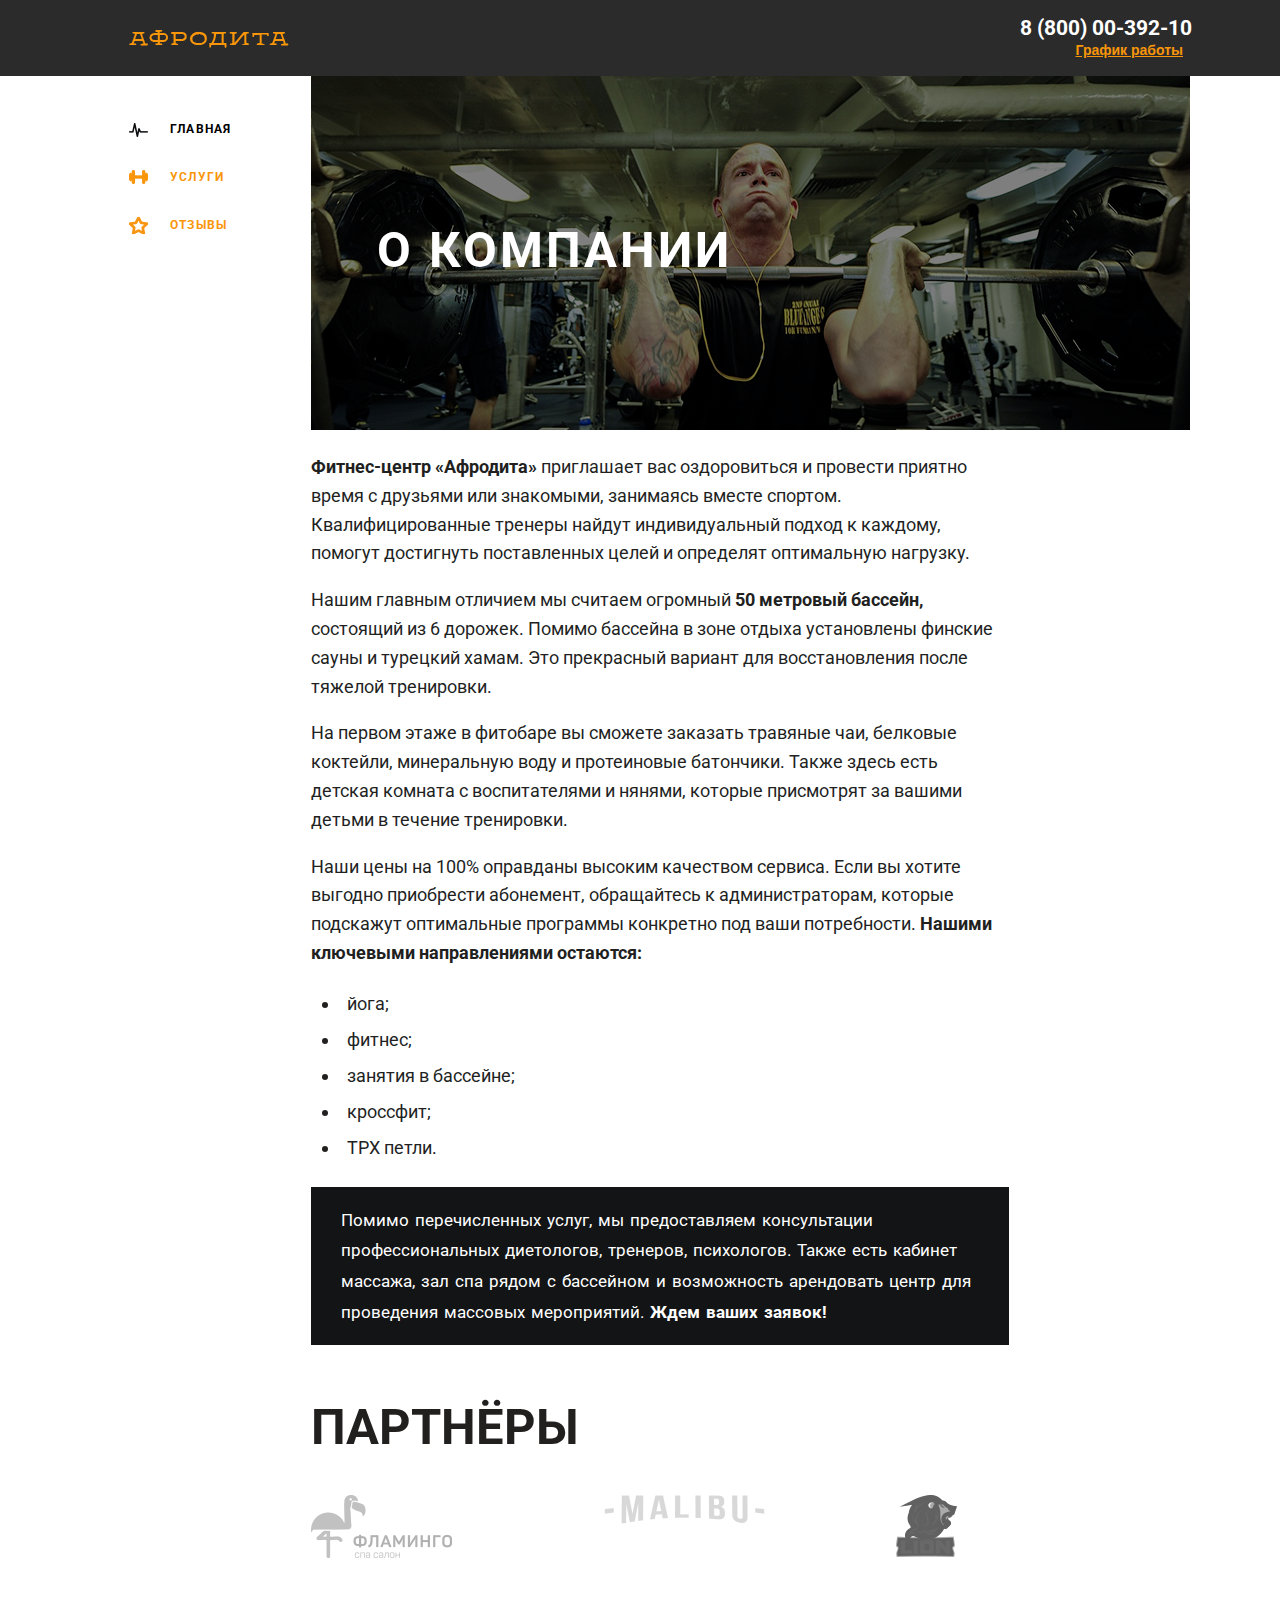
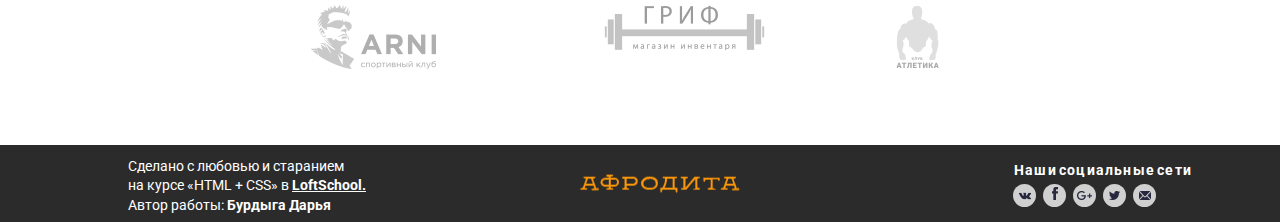
<file: about.html>
<!DOCTYPE html>
<html lang="ru">
  <head>
      <meta charset="utf-8">
      <meta name="viewport" content="width=1120">
      <meta http-equiv="X-UA-Compatible" content="ie=edge">
      <meta http-equiv="Content-Type" content="text/html; charset=utf-8" />
      <link href="https://fonts.googleapis.com/css?family=Roboto:300,300i,400,400i,700" rel="stylesheet">
      <link rel="stylesheet" href="css/normalize.css">
      <link rel="stylesheet" href="css/sections/header.css">
      <link rel="stylesheet" href="css/sections/maincontent.css">
      <link rel="stylesheet" href="css/sections/footer.css">
      <link rel="stylesheet" href="css/sections/sidebar.css">
      <link rel="stylesheet" href="css/sections/pagination.css">
      <link rel="stylesheet" href="css/sections/team.css">
      <link rel="stylesheet" href="css/sections/partners.css">
      <link rel="stylesheet" href="css/layout/base.css">
      <link rel="stylesheet" href="css/main.css">
      <title>About</title>
  </head>
  <body>
    <div class="wrapper">
      <header class="header">
        <div class="container clearfix">   
          <div class="header__col">
            <a href="./about.html" class="logo">
              <img src="./img/logo.png" class="logo_header"></img>
            </a>
          </div>
          <div class="header__col header__col_align_right">
             <adress class="contacts">
              <a href="tel:+78000039210" class="contacts__phone">8 (800) 00-392-10</a>
                <div class="contacts__desc">                   
                  <button class="dropdown_button">График работы</button>
                   <div class="dropdown_menu">
                   <div class="dropdown_block">
                    <div class="dropdown_text dropdown_text_red">
                      пн-вс: 09:00-20:00 
                    </div>
                    <div class="dropdown_text">
                      обед: 14:00-14:30
                    </div>
                  </div>
                  <div class="triangle"></div>
                  </div>    
                </div>
             </adress>
          </div>
        </div>
      </header>
      <div class="content">
        <div class="container clearfix">
           <aside class="sidebar">
            <nav class="nav">  
              <ul class="nav__list">
                <li class="nav__item">
                  <a href="" class="nav__link">
                    <div class="nav__icon nav__icon_direction_about"></div>
                    <div class="nav__text nav__text_about">Главная</div>
                  </a>
                </li>
                <li class="nav__item">
                  <a href="./services.html" class="nav__link">
                    <div class="nav__icon nav__icon_service"></div>
                    <div class="nav__text">Услуги</div>
                  </a>
                </li>
                <li class="nav__item">
                  <a href="./comments.html" class="nav__link">
                    <div class="nav__icon nav__icon_star"></div>
                    <div class="nav__text">Отзывы</div>
                  </a>
                </li>
              </ul>
            </nav>
           </aside>
          <div class="main main--position">
            <div class="container clearfix">
              <article class="company">
                <div class="about">
                  <img src="./img/weights.png" alt="" class="weights__avatar_fitness layer2">
                  <div class="about__overlay"></div>
                    <div class="about__title">О компании</div> 
                      <div class="about__text">
                        <p><strong>Фитнес-центр «Афродита»</strong> приглашает вас оздоровиться и провести приятно время с друзьями или знакомыми, занимаясь вместе спортом. Квалифицированные тренеры найдут индивидуальный подход к каждому, помогут достигнуть поставленных целей и определят оптимальную нагрузку.</p>
                        <p>Нашим главным отличием мы считаем огромный <strong>50 метровый бассейн,</strong> состоящий из 6 дорожек. Помимо бассейна в зоне отдыха установлены финские сауны и турецкий хамам. Это прекрасный вариант для восстановления после тяжелой тренировки.</p>
                        <p>На первом этаже в фитобаре вы сможете заказать травяные чаи, белковые коктейли, минеральную воду и протеиновые батончики. Также здесь есть детская комната с воспитателями и нянями, которые присмотрят за вашими детьми в течение тренировки.</p>
                        <p>Наши цены на 100% оправданы высоким качеством сервиса. Если вы хотите выгодно приобрести абонемент, обращайтесь к администраторам, которые подскажут оптимальные программы конкретно под ваши потребности. <strong>Нашими ключевыми направлениями остаются:</strong></p>
                        <ul class="sport_list" style="list-style-position: inside;">
                           <li>йога;</li>
                           <li>фитнес;</li>
                           <li>занятия в бассейне;</li>
                           <li>кроссфит;</li>
                           <li>ТРХ петли.</li>
                        </ul>
                      </div>
                    </div>
                 <div class="recktangle__block">
                  <div class="recktangle__text">
                    <p>
                     Помимо перечисленных услуг, мы предоставляем консультации<br>
                     профессиональных диетологов, тренеров, психологов. Также есть кабинет<br>
                     массажа, зал спа рядом с бассейном и возможность арендовать центр для<br>
                     проведения массовых мероприятий. <strong> Ждем ваших заявок!</strong><br>
                    </p>
                  </div>
                </div> 
               <ul class="partners">
                    <div class="partners__title">Партнёры</div>
                      <div class="partners__list">
                      <li class="partners__item">
                        <a href="#" class="flamingo__logo">
                         <img src="./img/flamingo.png"></img>
                        </a>
                      </li>
                      <li class="partners__item">
                        <a href="#" class="malibu__logo">
                         <img src="./img/malibu.png"></img>
                        </a>
                      </li>
                      <li class="partners__item">
                        <a href="#" class="lion__logo">
                         <img src="./img/lion.png"></img>
                        </a>
                      </li>
                      <li class="partners__item">
                        <a href="#" class="arni__logo">
                         <img src="./img/arni.png"></img>
                        </a>
                      </li>
                      <li class="partners__item">
                        <a href="#" class="grif__logo">
                         <img src="./img/grif.png"></img>
                        </a>
                      </li>
                      <li class="partners__item">
                        <a href="#" class="atletika__logo">
                         <img src="./img/atletika.png"></img>
                        </a>
                      </li>
                      </div>
               </ul>
              </article>
             </div>
           </div>
          </div>
      </div>
    </div>
    <footer class="footer">
        <div class="container clearfix footer_wrapper">
         <div class="footer__col">
          <div class="footer__text">
            Сделано с любовью и старанием<br>
            на курсе «HTML + CSS» в <a href="https://loftschool.com/" class="loftschool_link">LoftSchool.</a><br>
            Автор работы: <strong>Бурдыга Дарья</strong><br>
          </div>
         </div>
         <div class="footer__col footer__logo" style="text-align: center">
           <a href="./about.html" class="logo_footer">
             <img src="./img/logo.png"></img>
           </a>
         </div>
         <div class="footer__col">
          <div class="socials">
            <div class="socials__title">Наши социальные сети</div>
            <ul class="socials__list">
              <li class="socials__item">
                <a href="#" class="socials__link">
                  <img src="./img/vk.png" alt="" class="socials__icon">
                </a>
              </li>
              <li class="socials__item">
                <a href="#" class="socials__link">
                  <img src="./img/fb.png" alt="" class="socials__icon">
                </a>
              </li>
              <li class="socials__item">
                <a href="#" class="socials__link">
                  <img src="./img/google.png" alt="" class="socials__icon">
                </a>
              </li>
              <li class="socials__item">
                <a href="#" class="socials__link">
                  <img src="./img/twitter.png" alt="" class="socials__icon">
                </a>
              </li>
              <li class="socials__item">
                <a href="#" class="socials__link">
                  <img src="./img/mail.png" alt="" class="socials__icon">
                </a>
              </li>
            </ul>
          </div>
        </div>
    </footer>
  </body>
</html>
</file>
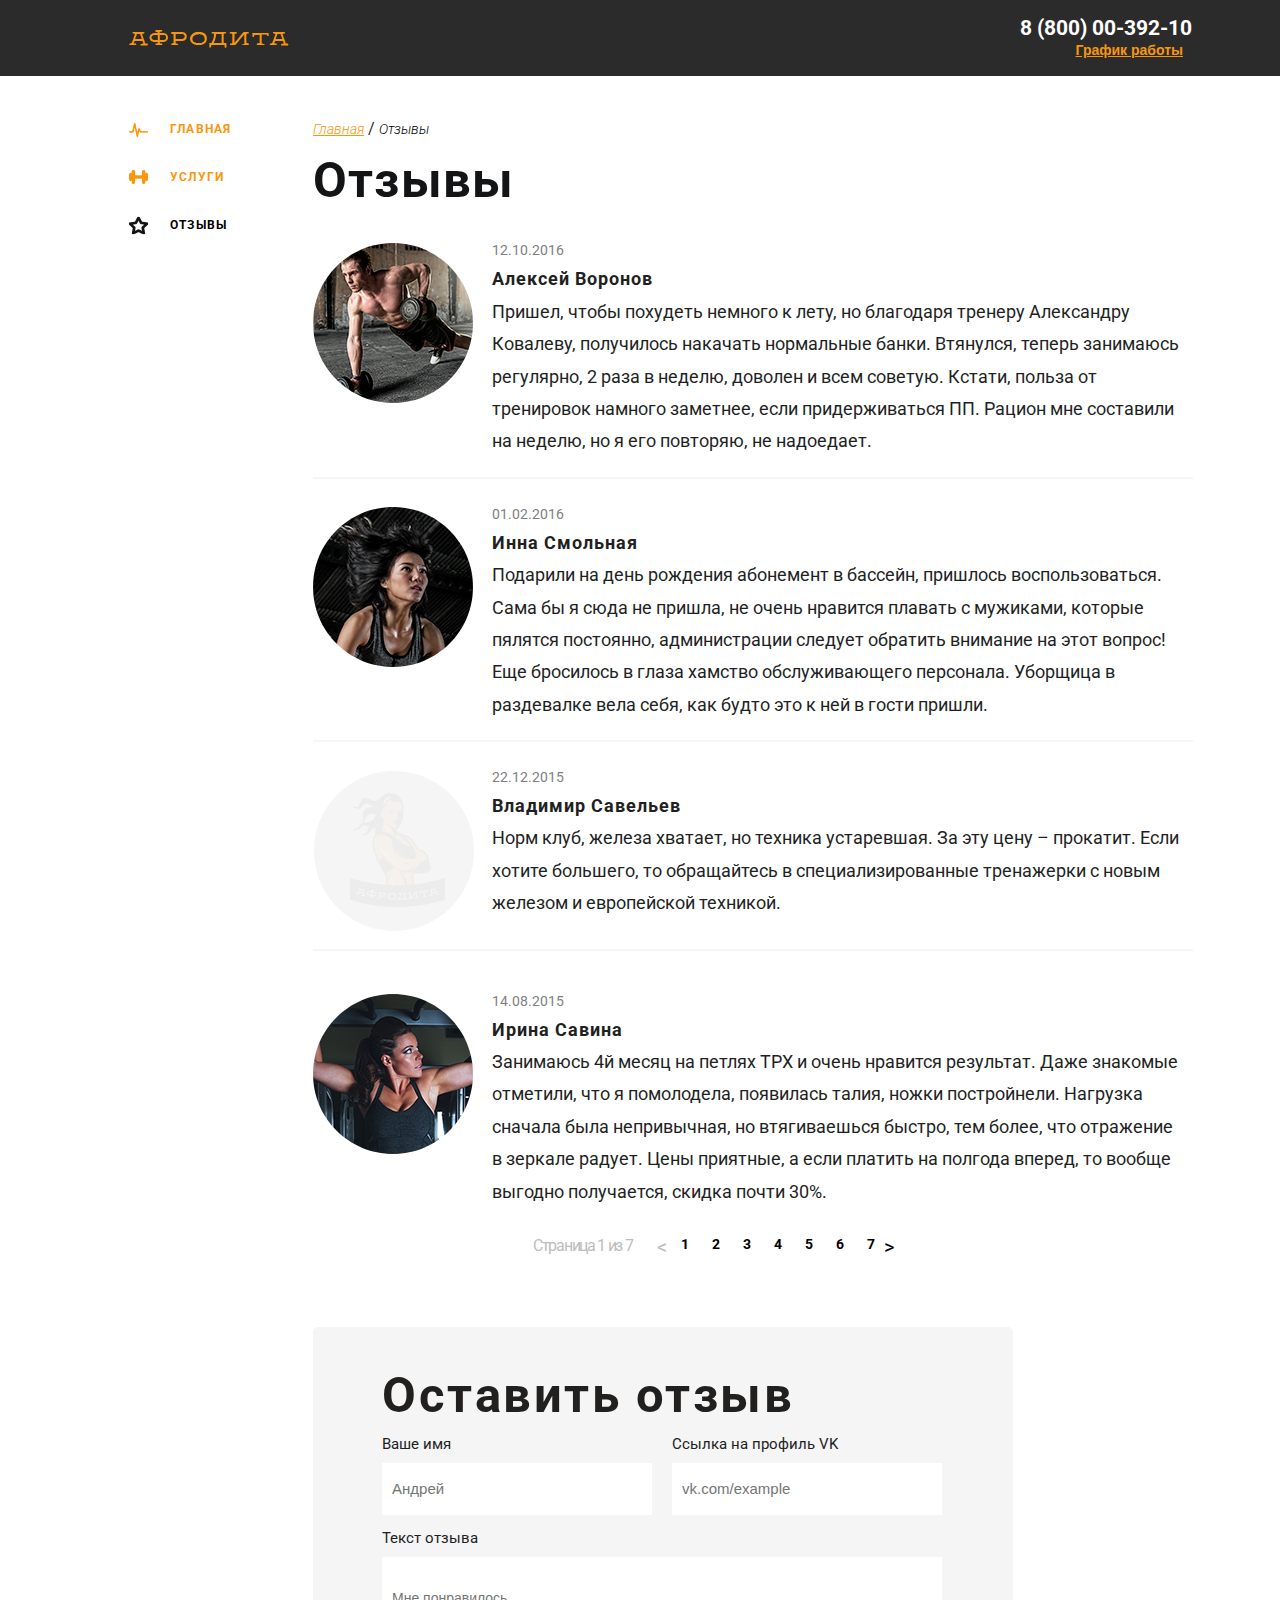
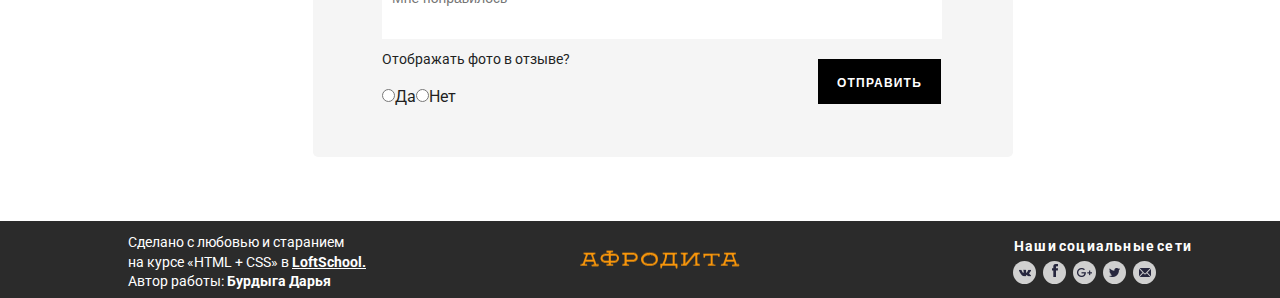
<file: comments.html>
<!DOCTYPE html>
<html lang="ru">
  <head>
      <meta charset="utf-8">
      <meta name="viewport" content="width=1120">
      <meta http-equiv="X-UA-Compatible" content="ie=edge">
      <meta http-equiv="Content-Type" content="text/html; charset=utf-8" />
      <link href="https://fonts.googleapis.com/css?family=Roboto:300,300i,400,400i,700" rel="stylesheet">
      <link rel="stylesheet" href="css/normalize.css">
      <link rel="stylesheet" href="css/sections/header.css">
      <link rel="stylesheet" href="css/sections/maincontent.css">
      <link rel="stylesheet" href="css/sections/footer.css">
      <link rel="stylesheet" href="css/sections/sidebar.css">
      <link rel="stylesheet" href="css/sections/team.css">
      <link rel="stylesheet" href="css/sections/form.css">
      <link rel="stylesheet" href="css/sections/pagination.css">
      <link rel="stylesheet" href="css/layout/base.css">
      <link rel="stylesheet" href="css/main.css">
      <title>Comments</title>
  </head>
  <body class="vsc-initialized">
  	<div class="wrapper">
  		<header class="header">
  			<div class="container clearfix">
          <div class="header__col">
            <a href="./about.html" class="logo">
             <img src="./img/logo.png" class="logo_header"></img>
            </a>
          </div>
            <div class="header__col header__col_align_right">
             <adress class="contacts">
              <a href="tel:+78000039210" class="contacts__phone">8 (800) 00-392-10</a>
                  <div class="contacts__desc">                   
                  <button class="dropdown_button">График работы</button>
                   <div class="dropdown_menu">
                   <div class="dropdown_block">
                    <div class="dropdown_text dropdown_text_red">
                      пн-вс: 09:00-20:00 
                    </div>
                    <div class="dropdown_text">
                      обед: 14:00-14:30
                    </div>
                  </div>
                  <div class="triangle"></div>
                  </div>    
                </div>
             </adress>
          </div>
        </div>
      </header>
       <div class="content">
          <div class="container clearfix">
           <aside class="sidebar">
              <nav class="nav">  
                <ul class="nav__list">
                  <li class="nav__item">
                    <a href="./about.html" class="nav__link">
                      <div class="nav__icon nav__icon_direction"></div>
                      <div class="nav__text">Главная</div>
                    </a>
                  </li>
                  <li class="nav__item">
                    <a href="./services.html" class="nav__link">
                      <div class="nav__icon nav__icon_service"></div>
                      <div class="nav__text">Услуги</div>
                    </a>
                  </li>
                  <li class="nav__item">
                    <a href="" class="nav__link">
                      <div class="nav__icon nav__icon_star_about"></div>
                      <div class="nav__text nav__text_about">Отзывы</div>
                    </a>
                  </li>
                </ul>
              </nav>
            </aside>
            <main class="maincontent">
             <div class="team-section">
              <ul class="breadcrumbs">
                <li class="breadcrumbs__item">
                  <a href="./about.html" class="breadcrumbs__link">Главная</a>
                </li>
                <li class="breadcrumbs__item">
                  <a href="#" class="breadcrumbs__link breadcrumbs__link_active">Отзывы</a>
                </li>
              </ul>
              <h1 class="team__title">Отзывы</h1>
              <ul class="team">
                <li class="team__item">
                  <div class="team__avatar">
                    <img src="./img/trainer_alexey.png" alt="" class="service__avatar_fitness">
                  </div>
                  <div class="team__block">
                    <div class="comments_data">
                      12.10.2016
                    </div>
                    <div class="team__occ">
                      Алексей Воронов
                    </div>
                    <div class="team__content">
                        Пришел, чтобы похудеть немного к лету, но благодаря тренеру Александру Ковалеву, получилось накачать нормальные банки. Втянулся, теперь занимаюсь регулярно, 2 раза в неделю, доволен и всем советую. Кстати, польза от тренировок намного заметнее, если придерживаться ПП. Рацион мне составили на неделю, но я его повторяю, не надоедает.
                    </div>
                  </div>
                </li>
                 <div class="brd"></div>
                <li class="team__item">
                  <div class="team__avatar">
                    <img src="./img/trainer_inna.png" alt="" class="service__avatar_diet">
                  </div>
                  <div class="team__block">
                    <div class="comments_data">
                      01.02.2016
                    </div>
                    <div class="team__occ">
                      Инна Смольная
                    </div>
                    <div class="team__content">
                      Подарили на день рождения абонемент в бассейн, пришлось воспользоваться. Сама бы я сюда не пришла, не очень нравится плавать с мужиками, которые пялятся постоянно, администрации следует обратить внимание на этот вопрос! Еще бросилось в глаза хамство обслуживающего персонала. Уборщица в раздевалке вела себя, как будто это к ней в гости пришли.
                    </div>
                  </div>
                </li>
                 <div class="brd"></div>
                <li class="team__item">
                  <div class="team__avatar">
                    <img src="./img/trainer_vladimir.png" alt="" class="service__avatar_trx">
                  </div>
                  <div class="team__block">
                    <div class="comments_data">
                      22.12.2015
                    </div>
                    <div class="team__occ">
                      Владимир Савельев
                    </div>
                    <div class="team__content">
                      Норм клуб, железа хватает, но техника устаревшая. За эту цену – прокатит. Если хотите большего, то обращайтесь в специализированные тренажерки с новым железом и европейской техникой.
                    </div>
                  </div>
                </li>
                <div class="brd"></div>
                <li class="team__item">
                  <div class="team__avatar">
                    <img src="./img/trainer_irina.png" alt="" class="service__avatar_crossfit">
                  </div>
                  <div class="team__block">
                    <div class="comments_data">
                      14.08.2015
                    </div>
                    <div class="team__occ">
                      Ирина Савина
                    </div>
                    <div class="team__content">
                      Занимаюсь 4й месяц на петлях ТРХ и очень нравится результат. Даже знакомые
                      отметили, что я помолодела, появилась талия, ножки постройнели. Нагрузка
                      сначала была непривычная, но втягиваешься быстро, тем более, что отражение
                      в зеркале радует. Цены приятные, а если платить на полгода вперед, то вообще
                      выгодно получается, скидка почти 30%.</p>
                    </div>
                  </div>
                </li>
              </ul>
              <div class="pagination">
                 <div class="pagination__title">Страница 1 из 7</div>
                 <ul class="pagination__list">
                  <li class="pagination__btn">
                    <a href="#" class="pagination__btn_prev"> < </a>
                  </li>
                  <li class="pagination__item pagination__item_active">
                    <a href="#" class="pagination__link">1</a>
                  </li>
                  <li class="pagination__item">
                    <a href="#" class="pagination__link">2</a>
                  </li>
                  <li class="pagination__item">
                    <a href="#" class="pagination__link">3</a>
                  </li>
                  <li class="pagination__item">
                    <a href="#" class="pagination__link">4</a>
                  </li>
                  <li class="pagination__item">
                    <a href="#" class="pagination__link">5</a>
                  </li>
                  <li class="pagination__item">
                    <a href="#" class="pagination__link">6</a>
                  </li>
                  <li class="pagination__item">
                    <a href="#" class="pagination__link">7</a>
                  </li>
                  <li class="pagination__btn">
                    <a href="#" class="pagination__btn_prev pagination__btn_active"> > </a>
                  </li>
                 </ul>
              </div>
              <form action class="form__elem">
                <div class="form__title">Оставить отзыв</div>
                <div class="form__row clearfix">
                  <label class="form__input">
                    <div class="form__input-title">
                    Ваше имя
                  </div>
                    <input type="text" class="form__input-text form__input-elem" placeholder="Андрей">
                  </label>
                  <label class="form__input">
                    <div class="form__input-title">
                     Ссылка на профиль VK
                  </div>
                    <input type="text" class="form__input-text form__input-elem" placeholder="vk.com/example">
                  </label>
                </div>
                <div class="form__row clearfix">
                  <label class="form__input">
                    <div class="form__input-title">
                    Текст отзыва
                  </div>
                    <input type="text" class="form__input-text form__input-elem_like" placeholder="Мне понравилось">
                  </label>
                </div>
                <div class="form__row clearfix">
                  <label class="form__input">
                    <div class="form__input-title_comment">
                    Отображать фото в отзыве?
                   </div>
                    <div class="form__controls-radio-elem">
                         <p><input name="Да" type="radio" value="Нет">Да</p>
                         <p><input name="Да" type="radio" value="Нет">Нет</p>
                      </div>
                  </label>
                </div> 
                <button class="form__button">
                  <div class="form__button_text">Отправить</div>
              </button>
              </form>
            </main>
          </div>
       </div>
    </div>
    <footer class="footer">
        <div class="container clearfix footer_wrapper">
         <div class="footer__col">
          <div class="footer__text">
            Сделано с любовью и старанием<br>
            на курсе «HTML + CSS» в <a href="https://loftschool.com/" class="loftschool_link">LoftSchool.</a><br>
            Автор работы: <strong>Бурдыга Дарья</strong><br>
          </div>
         </div>
         <div class="footer__col footer__logo" style="text-align: center">
           <a href="./about.html" class="logo_footer">
             <img src="./img/logo.png"></img>
           </a>
         </div>
         <div class="footer__col">
          <div class="socials">
            <div class="socials__title">Наши социальные сети</div>
            <ul class="socials__list">
              <li class="socials__item">
                <a href="" class="socials__link">
                  <img src="./img/vk.png" alt="" class="socials__icon">
                </a>
              </li>
              <li class="socials__item">
                <a href="" class="socials__link">
                  <img src="./img/fb.png" alt="" class="socials__icon">
                </a>
              </li>
              <li class="socials__item">
                <a href="" class="socials__link">
                  <img src="./img/google.png" alt="" class="socials__icon">
                </a>
              </li>
              <li class="socials__item">
                <a href="" class="socials__link">
                  <img src="./img/twitter.png" alt="" class="socials__icon">
                </a>
              </li>
              <li class="socials__item">
                <a href="" class="socials__link">
                  <img src="./img/mail.png" alt="" class="socials__icon">
                </a>
              </li>
            </ul>
          </div>
        </div>
    </footer>
  </body>
</html>
</file>
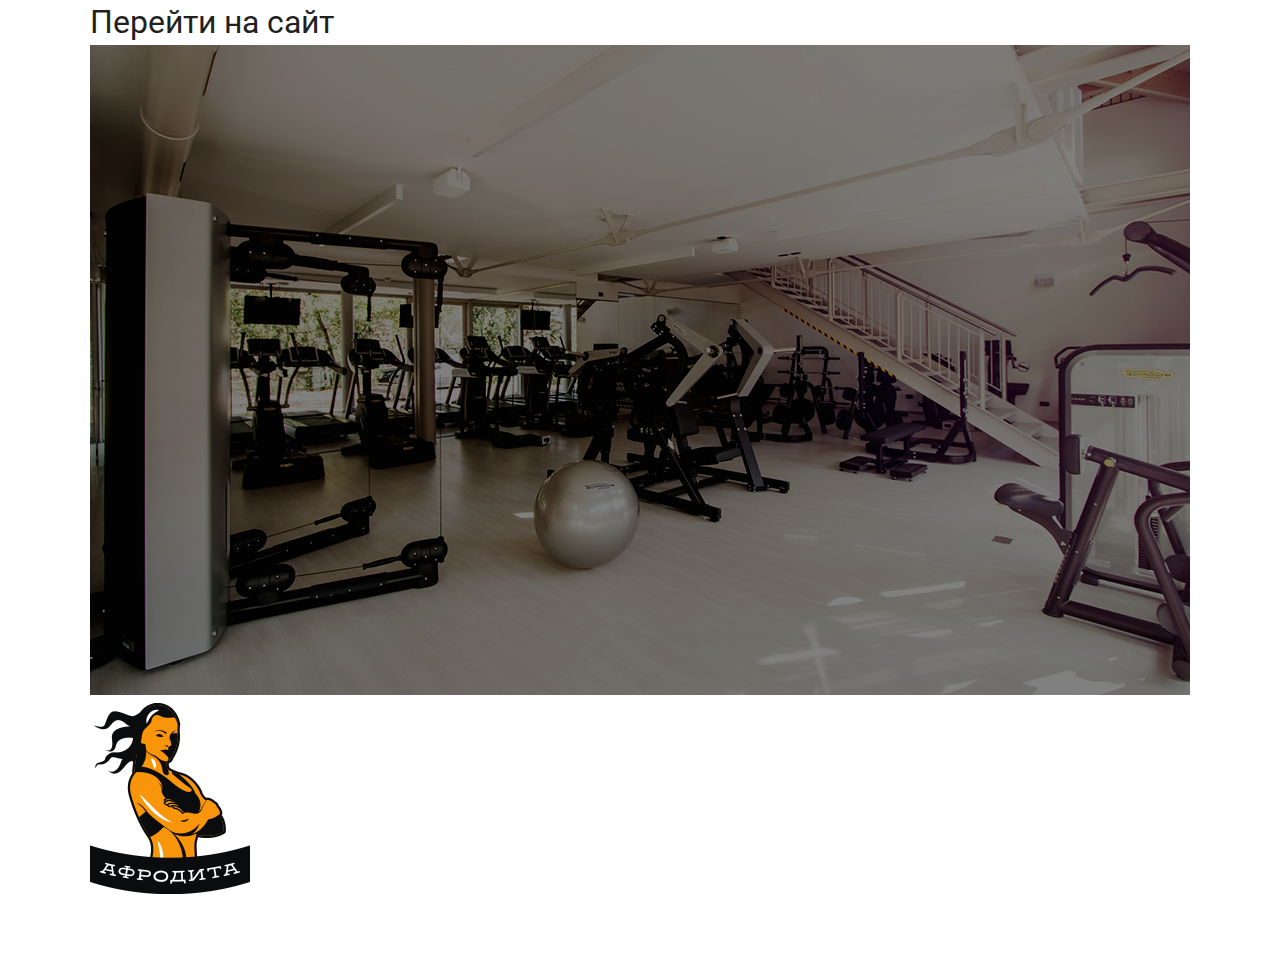
<file: intro.html>
<!DOCTYPE html>
<html lang="en">
  <head>
      <meta charset="utf-8">
      <meta name="viewport" content="width=1120">
      <meta http-equiv="X-UA-Compatible" content="ie=edge">
      <meta http-equiv="Content-Type" content="text/html; charset=utf-8" />
      <link href="https://fonts.googleapis.com/css?family=Roboto:300,300i,400,400i,700" rel="stylesheet">
      <link rel="stylesheet" href="css/normalize.css">
      <link rel="stylesheet" href="css/sections/header.css">
      <link rel="stylesheet" href="css/sections/maincontent.css">
      <link rel="stylesheet" href="css/sections/footer.css">
      <link rel="stylesheet" href="css/sections/sidebar.css">
      <link rel="stylesheet" href="css/sections/team.css">
      <link rel="stylesheet" href="css/layout/base.css">
      <link rel="stylesheet" href="css/main.css">
      <title>Services</title>
  </head>
  <body>
  	<div class="wrapper">
       <div class="content">
        <div class="container clearfix">
          <main class="maincontent">
            <h1 class="title">Перейти на сайт</h1>
            <div class="gym">
               <img src="./img/gym.png" class="logo__girl"></img>
                  <div class="intro">
                     <img src="./img/logo_girl.png" class="logo__girl"></img>
                  </div>
            </div>
          </main>
        </div>
       </div>
    </div>
      </body>
</html>
</file>
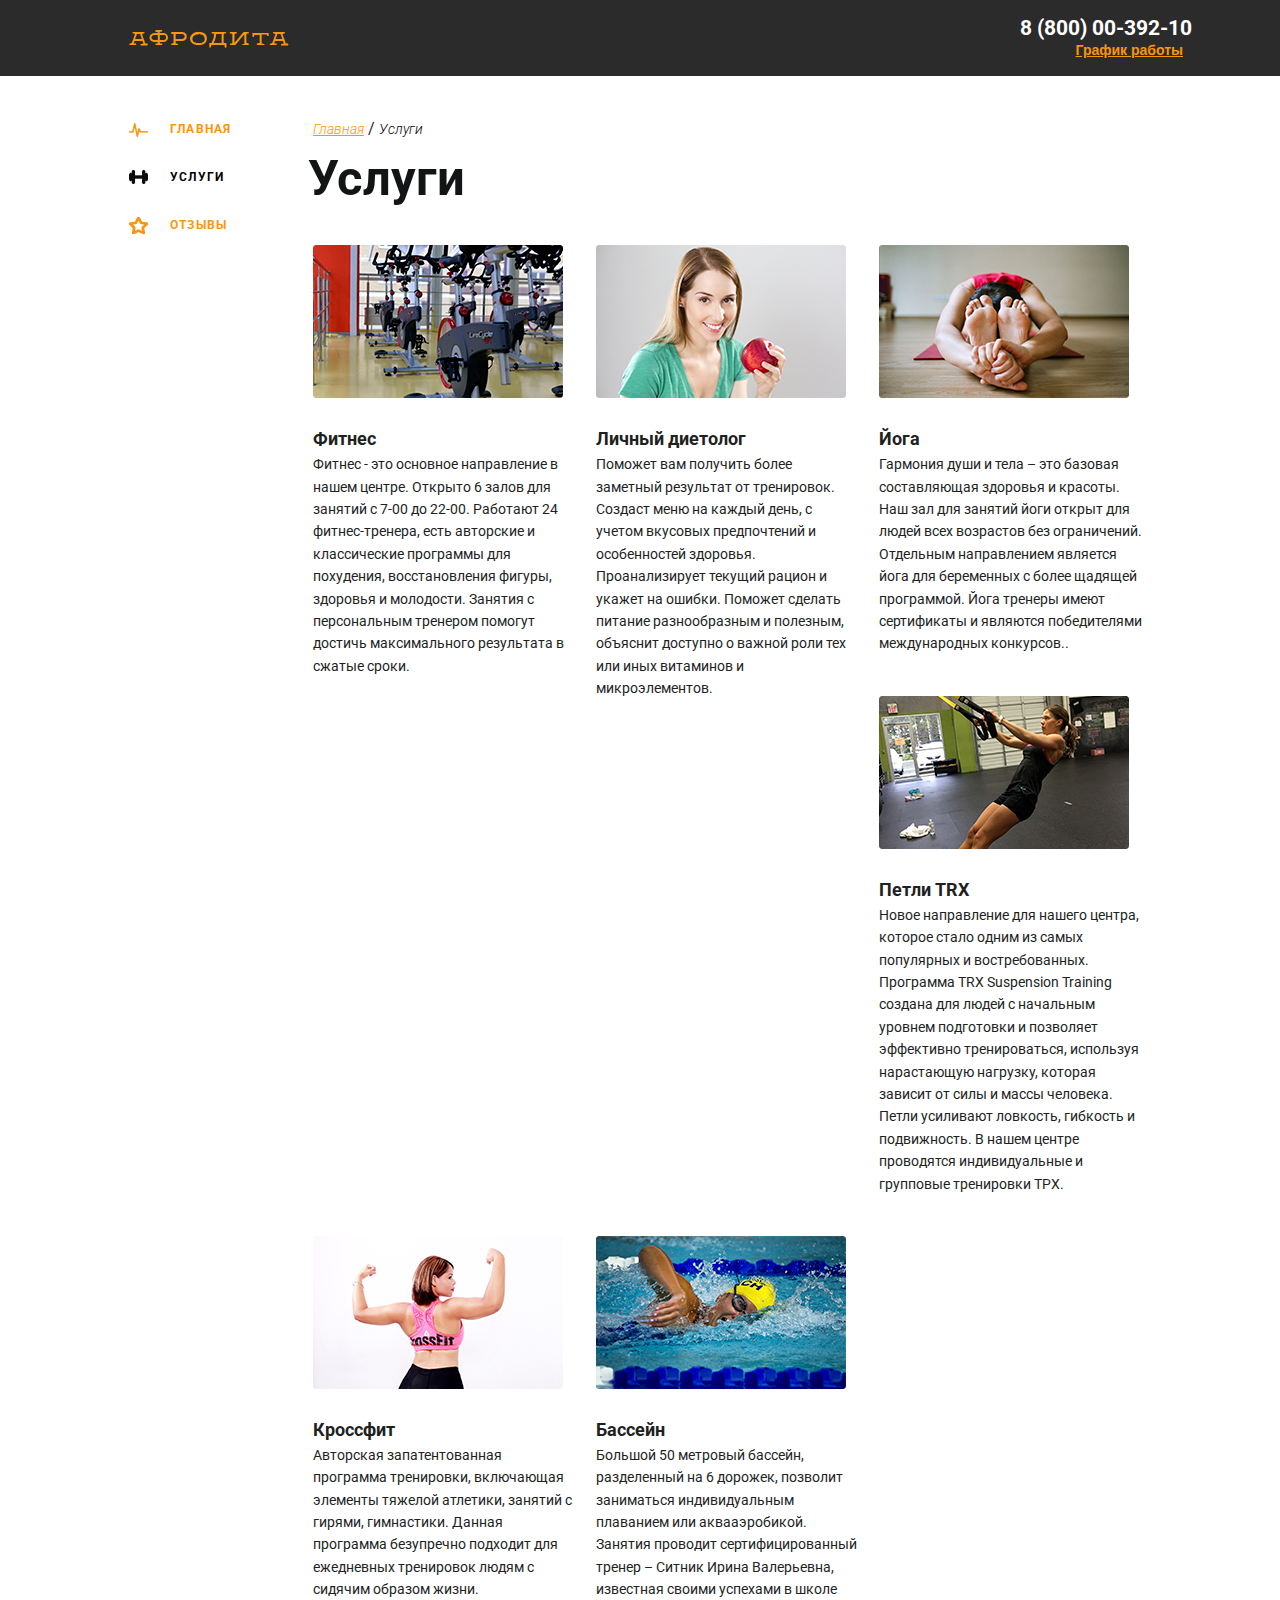
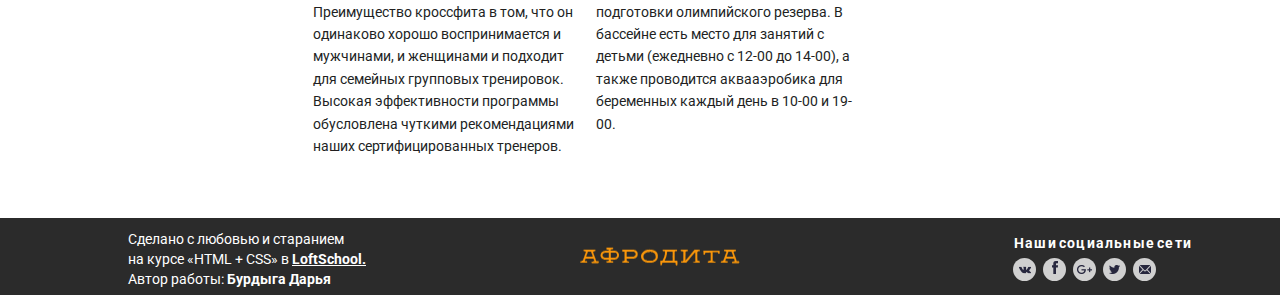
<file: services.html>
<!DOCTYPE html>
<html lang="ru">
  <head>
      <meta charset="utf-8">
      <meta name="viewport" content="width=1120">
      <meta http-equiv="X-UA-Compatible" content="ie=edge">
      <meta http-equiv="Content-Type" content="text/html; charset=utf-8" />
      <link href="https://fonts.googleapis.com/css?family=Roboto:300,300i,400,400i,700" rel="stylesheet">
      <link rel="stylesheet" href="css/normalize.css">
      <link rel="stylesheet" href="css/sections/header.css">
      <link rel="stylesheet" href="css/sections/maincontent.css">
      <link rel="stylesheet" href="css/sections/footer.css">
      <link rel="stylesheet" href="css/sections/form.css">
      <link rel="stylesheet" href="css/sections/sidebar.css">
         <link rel="stylesheet" href="css/sections/service.css">
      <link rel="stylesheet" href="css/sections/pagination.css">
      <link rel="stylesheet" href="css/sections/team.css">
      <link rel="stylesheet" href="css/layout/base.css">
      <link rel="stylesheet" href="css/main.css">
      <title>Services</title>
  </head>
  <body>
  	<div class="wrapper">
  		<header class="header">
  			<div class="container clearfix">
          <div class="header__col">
            <a href="./about.html" class="logo">
             <img src="./img/logo.png" class="logo_header"></img>
            </a>
          </div>
          <div class="header__col header__col_align_right">
             <adress class="contacts">
              <a href="tel:+78000039210" class="contacts__phone">8 (800) 00-392-10</a>
                <div class="contacts__desc">                   
                  <button class="dropdown_button">График работы</button>
                   <div class="dropdown_menu">
                   <div class="dropdown_block">
                    <div class="dropdown_text dropdown_text_red">
                      пн-вс: 09:00-20:00 
                    </div>
                    <div class="dropdown_text">
                      обед: 14:00-14:30
                    </div>
                  </div>
                  <div class="triangle"></div>
                  </div>    
                </div>
             </adress>
          </div>
        </div>
      </header>
       <div class="content">
        <div class="container clearfix">
          <aside class="sidebar">
            <nav class="nav">  
              <ul class="nav__list">
                <li class="nav__item">
                  <a href="./about.html" class="nav__link">
                    <div class="nav__icon nav__icon_direction"></div>
                    <div class="nav__text">Главная</div>
                  </a>
                </li>
                <li class="nav__item">
                  <a href="#" class="nav__link">
                    <div class="nav__icon nav__icon_service_about"></div>
                    <div class="nav__text nav__text_about">Услуги</div>
                  </a>
                </li>
                <li class="nav__item">
                  <a href="./comments.html" class="nav__link">
                    <div class="nav__icon nav__icon_star"></div>
                    <div class="nav__text">Отзывы</div>
                  </a>
                </li>
              </ul>
            </nav>
          </aside>
          <main class="maincontent">
           <div class="service-section">
            <ul class="breadcrumbs">
                <li class="breadcrumbs__item">
                  <a href="./about.html" class="breadcrumbs__link">Главная</a>
                </li>
                <li class="breadcrumbs__item">
                  <a href="#" class="breadcrumbs__link breadcrumbs__link_active">Услуги</a>
                </li>
              </ul>
            <h1 class="service_title">Услуги</h1>
            <ul class="service">
              <li class="service__item">
                <div class="service__avatar">
                  <img src="./img/fitness.png" alt="" class="service__avatar_fitness">
                </div>
                <div class="block">
                  <div class="service__occ">
                  Фитнес
                  </div>
                  <div class="service__content">
                    <p>Фитнес - это основное направление в нашем центре. Открыто 6 залов для занятий с 7-00 до 22-00. Работают 24 фитнес-тренера, есть авторские и классические программы для похудения, восстановления фигуры, здоровья и молодости. Занятия с персональным тренером помогут достичь максимального результата в сжатые сроки.</p>
                  </div>
                </div>
              </li>
              <li class="service__item">
                <div class="service__avatar">
                  <img src="./img/diet.png" alt="" class="service__avatar_diet">
                </div>
                <div class="block">
                  <div class="service__occ">
                    Личный диетолог
                  </div>
                  <div class="service__content">
                    <p>Поможет вам получить более заметный результат от тренировок. Создаст меню на каждый день, с учетом вкусовых предпочтений и особенностей здоровья. Проанализирует текущий рацион и укажет на ошибки. Поможет сделать питание разнообразным и полезным, объяснит доступно о важной роли тех или иных витаминов и микроэлементов.</p>
                  </div>
                </div>
              </li>
              <li class="service__item">
                <div class="service__avatar">
                  <img src="./img/yoga.png" alt="" class="service__avatar_yoga">
                </div>
                <div class="block">
                  <div class="service__occ">
                    Йога
                  </div>
                  <div class="service__content">
                    <p>Гармония души и тела – это базовая составляющая здоровья и красоты. Наш зал для занятий йоги открыт для людей всех возрастов без ограничений. Отдельным направлением является йога для беременных с более щадящей программой. Йога тренеры имеют сертификаты и являются победителями международных конкурсов..</p>
                  </div>
                </div>
              </li>
              <li class="service__item">
                <div class="service__avatar">
                  <img src="./img/trx.png" alt="" class="service__avatar_trx">
                </div>
                <div class="block">
                  <div class="service__occ">
                    Петли TRX
                  </div>
                  <div class="service__content">
                    <p>Новое направление для нашего центра, которое стало одним из самых популярных и востребованных. Программа TRX Suspension Training создана для людей с начальным уровнем подготовки и позволяет эффективно тренироваться, используя нарастающую нагрузку, которая зависит от силы и массы человека. Петли усиливают ловкость, гибкость и подвижность. В нашем центре проводятся индивидуальные и групповые тренировки ТРХ.</p>
                  </div>
                </div>
              </li>
              <li class="service__item">
                <div class="service__avatar">
                  <img src="./img/crossfit.png" alt="" class="service__avatar_crossfit">
                </div>
                <div class="block">
                  <div class="service__occ">
                    Кроссфит
                  </div>
                  <div class="service__content">
                    <p>Авторская запатентованная программа тренировки, включающая элементы тяжелой атлетики, занятий с гирями, гимнастики. Данная программа безупречно подходит для ежедневных тренировок людям с сидячим образом жизни. Преимущество кроссфита в том, что он одинаково хорошо воспринимается и мужчинами, и женщинами и подходит для семейных групповых тренировок. Высокая эффективности программы обусловлена чуткими рекомендациями наших сертифицированных тренеров.</p>
                  </div>
                </div>
              </li>
              <li class="service__item">
                <div class="service__avatar">
                  <img src="./img/swimming.png" alt="" class="service__avatar_swimming">
                </div>
                <div class="block">
                  <div class="service__occ">
                    Бассейн
                  </div>
                  <div class="service__content">
                    <p>Большой 50 метровый бассейн, разделенный на 6 дорожек, позволит заниматься индивидуальным плаванием или аквааэробикой. Занятия проводит сертифицированный тренер – Ситник Ирина Валерьевна, известная своими успехами в школе подготовки олимпийского резерва. В бассейне есть место для занятий с детьми (ежедневно с 12-00 до 14-00), а также проводится аквааэробика для беременных каждый день в 10-00 и 19-00.</p>
                  </div>
                </div>
              </li>
            </div>
            </ul>
          </main>
        </div>
       </div>
    </div>
    <footer class="footer">
        <div class="container clearfix footer_wrapper">
         <div class="footer__col">
          <div class="footer__text">
            Сделано с любовью и старанием<br>
            на курсе «HTML + CSS» в <a href="https://loftschool.com/" class="loftschool_link">LoftSchool.</a><br>
            Автор работы: <strong>Бурдыга Дарья</strong><br>
          </div>
         </div>
         <div class="footer__col footer__logo" style="text-align: center">
           <a href="./about.html" class="logo_footer">
             <img src="./img/logo.png"></img>
           </a>
         </div>
         <div class="footer__col">
          <div class="socials">
            <div class="socials__title">Наши социальные сети</div>
            <ul class="socials__list">
              <li class="socials__item">
                <a href="#" class="socials__link">
                  <img src="./img/vk.png" alt="" class="socials__icon">
                </a>
              </li>
              <li class="socials__item">
                <a href="#" class="socials__link">
                  <img src="./img/fb.png" alt="" class="socials__icon">
                </a>
              </li>
              <li class="socials__item">
                <a href="#" class="socials__link">
                  <img src="./img/google.png" alt="" class="socials__icon">
                </a>
              </li>
              <li class="socials__item">
                <a href="#" class="socials__link">
                  <img src="./img/twitter.png" alt="" class="socials__icon">
                </a>
              </li>
              <li class="socials__item">
                <a href="#" class="socials__link">
                  <img src="./img/mail.png" alt="" class="socials__icon">
                </a>
              </li>
            </ul>
          </div>
        </div>
    </footer>
  </body>
</html>
</file>
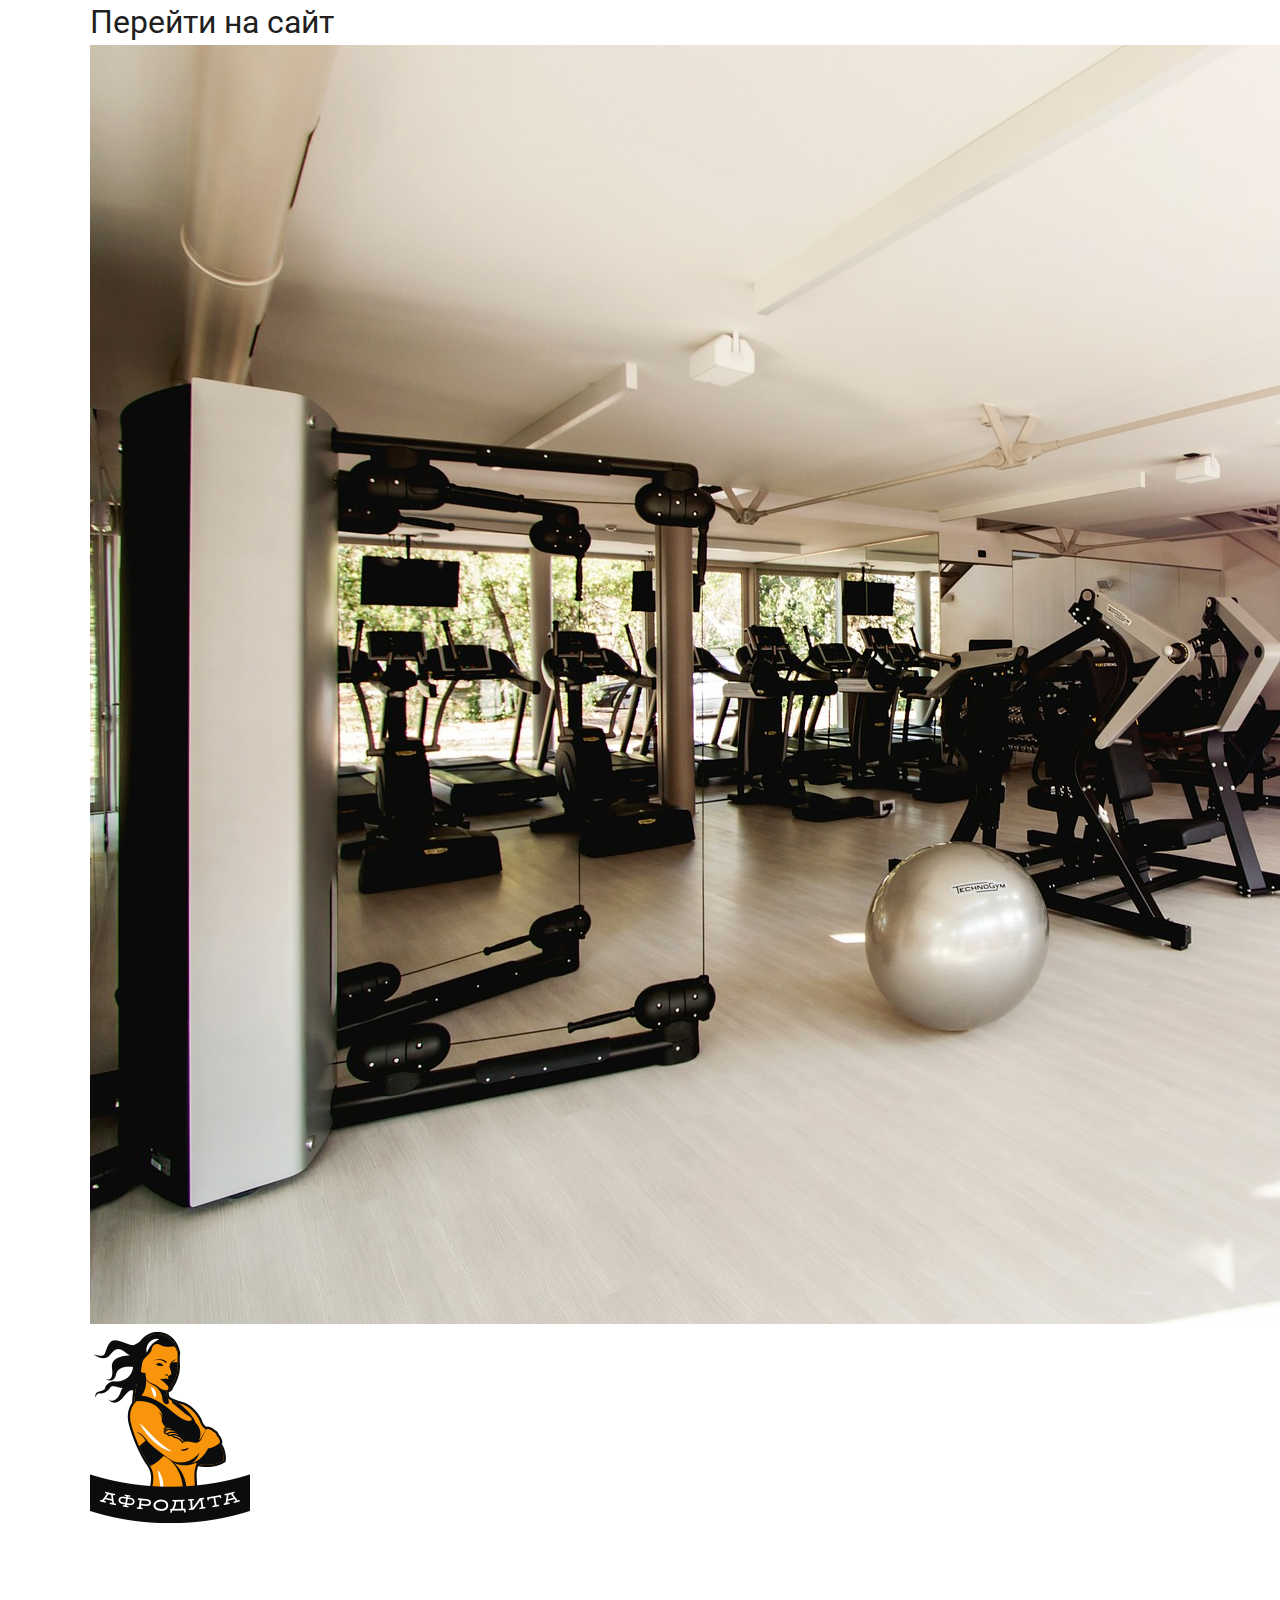
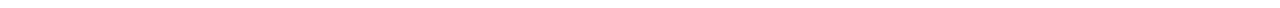
<file: welcome.html>
<!DOCTYPE html>
<html lang="en">
  <head>
      <meta charset="utf-8">
      <meta name="viewport" content="width=1120">
      <meta http-equiv="X-UA-Compatible" content="ie=edge">
      <meta http-equiv="Content-Type" content="text/html; charset=utf-8" />
      <link href="https://fonts.googleapis.com/css?family=Roboto:300,300i,400,400i,700" rel="stylesheet">
      <link rel="stylesheet" href="css/normalize.css">
      <link rel="stylesheet" href="css/sections/header.css">
      <link rel="stylesheet" href="css/sections/maincontent.css">
      <link rel="stylesheet" href="css/sections/footer.css">
      <link rel="stylesheet" href="css/sections/sidebar.css">
      <link rel="stylesheet" href="css/sections/team.css">
      <link rel="stylesheet" href="css/layout/base.css">
      <link rel="stylesheet" href="css/main.css">
      <title>Welcome</title>
  </head>
  <body>
  	<div class="wrapper">
       <div class="content">
        <div class="container clearfix">
          <main class="maincontent">
            <h1 class="title">Перейти на сайт</h1>
            <div class="gym">
               <img src="./img/welcome.png" class="logo__girl"></img>
                  <div class="intro">
                     <img src="./img/logo_girl.png" class="logo__girl"></img>
                  </div>


            </div>
          </main>
        </div>
       </div>
    </div>
      </body>
</html>
</file>
<file: css/sections/header.css>
.header {
  background: #2b2b2b;
  color: #fff;
  height: 76px;

}

.header__col {
  float: left;
  width: 50%;
}

.header__col_align_right {
  text-align: right;
  position: relative;
  top: 21px;
}

.contacts {
  display: inline-block;
  margin-right: -2px;
  margin-top: -7px;
}

.contacts__phone {
  font-size: 21px;
  font-weight: bold;
  text-decoration-line: none;
  color: white;
}


.logo_header {
  position: relative;
  left: 19px;
  top: 30px;
  margin-left: 20px;
}


.contacts__desc { 
  color: #f8960b;
  font-size: 14px;
    font-weight: bold;
    display: block;
    cursor: pointer;
    position: relative;
    color: #f8960b;
    margin-right: -2px;
    margin-top: -3px;

 }

.dropdown_button {
  border: none;
  background: none;
  text-decoration: underline;
  color: #f8960b;
  font-weight: bold;
  margin-right: 5px;
}


.dropdown_text {
  margin-top: 5px;
  text-align: left;
}

.dropdown_button:hover +.dropdown_menu {
  left: initial;
  opacity: 1;
 }

.dropdown_menu {
  z-index: 1;
  position: absolute;
  width: 153px;
  height: 55px;
  background: #f6f6f5;
  border-radius: 3px;
  box-shadow: (0 0 5px rgba(0,0,0,0,5));
  font-size: 14px;
  color: black;
  font-weight: normal;
  top: 100%;
  margin-top: 18px;
  left: -9999px;
  box-shadow: 0 0 10px rgba(0,0,0,0.5);
  padding: 10px;
  opacity: 0;
  margin-right: 20px;
  opacity: 0;
  transition: 1s;
}

.dropdown_block {
  position: absolute;
  height: 36px;
  width: 123px;
  padding-left: 20px;
  padding-right: 20px;
  padding-bottom: 17px;
  margin-left: -5px;
  margin-bottom: 5px;
  padding-top: 3px;
}

.triangle {
  width: 24px;
  height: 24px;
  border-radius: 5px;
  bottom: 100%;
  position: absolute;
  transform: rotate(45deg);
  margin-bottom: -15px;
  left: 85%;
  margin-left: -3px;
  background: #f6f6f5;
}


.dropdown_text_red {
  color: #f8960b;
  font-weight: bold;
}
</file>
<file: css/sections/maincontent.css>
.breadcrumbs {
  margin-bottom: 28px;

}

.breadcrumbs__item {
  display: inline-block;
  margin-top: -10px;
}

.breadcrumbs__item:after {
  content: '/';
}

.breadcrumbs__item:last-child:after{
  display: none;
}

.breadcrumbs__link {
  font-size: 14px;
  font-weight: 300;
  font-style: italic;
  color: #f9960a;
}

.breadcrumbs__link_active {
  text-decoration: none;
  color: black;
  pointer-events: none;
  cursor: default;
}



.about {
  width: 879px;
  position: relative;
  top: -42px;
}

.about__overlay {
  top: 0;
  left: 0;
  position: absolute;
  width: 100%
  height:100%;
  opacity: 0.851;
}


.weights__avatar_fitness {
  display: block;
  max-width: 100%;

}

article {
 float: right;
}

.about__title {
  position: absolute;
  color: white;
  left: 66px;
  font-weight: bold;
  font-size: 49px;
  top: 140px;
  letter-spacing: 3px;
}

.about__text {
  max-width: 100%;
  width: 694px;
  font-size: 18px;
  padding-top: 5px;
  line-height: 1.6;
}

.sport_list {
  list-style-type: disc;

  margin-left: 11px;
  line-height: 2;
}


.recktangle__block {
  display: block;
}

.recktangle__text {
  background: #131415;
  color: white;
  width: 638px;
  padding: 1px 30px;
  line-height: 1.8;
  margin-top: -21px;
  margin-bottom: -10px;
  font-size: 17px;
  word-spacing: 2px;
}


.comments-section {
 float: right;
 margin-left: 200px; 
 margin-top: -200px;
}


.about__title, .form__button_text {
  text-transform: uppercase;
}
</file>
<file: css/sections/footer.css>
.footer__text, .socials__title, .socials__item, .contacts_phone, .contacts_desc {
  color: white;
}


.footer__col {
  float: left;
  width: 33.3%;
  margin-left: 18px;
 }



.logo_footer {
padding-top: 18px;
display: block;
position: absolute;
top: 50%;
left: 50%;
transform: translate(-50%, -50%);
margin-left: 20px;
}


.footer_wrapper {
display: flex;
justify-content: center;
align-items: center;
position: relative;
}



.footer__text {
text-align: left;
height: 50px;
width:239px;
font-size: 14px;
padding-top: 8px;
margin-left: 20px;
}

.loftschool_link {
font-weight: bold;
color: white;
}


.socials{
text-align: left;
float: right;
margin-right: -2px;
margin-top: 3px;
}

.socials__item {
 display: inline-block;
 border-radius: 23px;
 width: 23px;
 height: 23px;
 background-color: #d0d0d0;
 text-align: center;
 vertical-align: middle;
 margin-right: 4px;
 margin-top: -7px;
 margin-left: -1px;
 }



.socials__title {
font-size: 14px;
font-weight: bold;
padding-top: 13px;
padding-bottom: 7px;
letter-spacing: 1.2px;
word-spacing: -2px;
}

.socials__item:hover {
background-color: #f89513;
width: 23px;
height: 23px;
border-radius: 23px;
-webkit-transition: all 0.8s ease;
}
</file>
<file: css/sections/sidebar.css>
.nav {
 width: 106px;
 float: left;
}
 
.sidebar {
   margin-bottom: 42px;
   padding-left: 37px;
}

 .nav__item {
  margin-bottom: 25px;
}

.nav__icon {
  width: 22px; 
  height: 19px;
  display: inline-block;
  vertical-align: middle;
  margin-right: 17px;
}

.nav__text {
  font-size: 12px;
  color: #f9960a;
  font-weight: bold;
  text-transform: uppercase;
  display: inline-block;
  vertical-align: middle;
  letter-spacing: 1.2px;
}

.nav__link {
  text-decoration: none;
}

.nav__link:hover .nav__text {
  color: #0a0c0d;
  -webkit-transition: all 1.5s ease;  
}

.nav__text_about {
  color: black;
  pointer-events: none; 
  cursor: default;
}

.nav__icon_service {
  background: url('../../img/service-icon_orange.png') center center no-repeat;
}


.nav__icon_service_about {
  background: url('../../img/service-icon.png') center center no-repeat;
}


.nav__link:hover .nav__icon_service_about {
   background-image: url('../../img/service-icon.png'); 
   -webkit-transition: all 1.5s ease;  
}

.nav__link:hover .nav__icon_service {
   background-image: url('../../img/service-icon.png');
   -webkit-transition: all 1.5s ease;
} 





.nav__icon_direction {
  background: url('../../img/main-icon_orange.png') center center no-repeat;
}

.nav__icon_direction_about {
  background: url('../../img/main-icon.png') center center no-repeat;
}

.nav__link:hover .nav__icon_direction_about {
   background-image: url('../../img/main-icon.png');
   -webkit-transition: all 1.5s ease;
}

.nav__link:hover .nav__icon_direction {
   background-image: url('../../img/main-icon.png');
   -webkit-transition: all 1.5s ease;
}




.nav__icon_star {
  background: url('../../img/feed-icon_orange.png') center center no-repeat;
}

.nav__icon_star_about {
  background: url('../../img/feed-icon.png') center center no-repeat;
}

.nav__link:hover .nav__icon_star_about {
   background-image: url('../../img/feed-icon.png');
   -webkit-transition: all 1.5s ease;
}

.nav__link:hover .nav__icon_star {
   background-image: url('../../img/feed-icon.png');
   -webkit-transition: all 1.5s ease;
}
</file>
<file: css/sections/pagination.css>
.pagination {
  display: inline-block;
  margin-left: 200px;
}


.pagination_item {
  color: grey;
  float: left;
  text-decoration: none;

}

.pagination__title {
 color: #bebdbd;
 display: inline-block;
 padding-bottom: 74px;
 margin-right: 20px;
 margin-left: 20px;
 letter-spacing: -1.3px;
}


.pagination__list {
 display: inline-flex;
vertical-align: middle;
}


.pagination__link {
  text-decoration: none;
  font-size: 14px;
  color: black;
  transition: .3s;
  font-weight: bold;
  padding: 6px 9px;
  margin-left: 5px;
  opacity: 1;
  transition: 1s;
}

.pagination__link:hover {
  color: #f89513;
  background-color: black;
  border-radius: 5px;
  width: 5px;
  height: 5px;
  opacity: 1;
}

.pagination__btn_prev {
  font-size: 20px;
  text-decoration: none;
  color: #bebdbd;
  
}

.pagination__btn_active {
  color: black;
}
</file>
<file: css/sections/team.css>
.team__item {
display: inline-block;
position: relative;
margin-top: 18px;

}

.brd {
border-bottom-width: 2px; 
border-bottom-style: solid;
border-bottom-color: #f5f5f5;
width: 880px;
padding-top: 12px;
}


.team__block {
  width: 688px;
  float: right;
  font-size: 18px;
  line-height: 1.8;
  margin-top: 5px;
}

.team__item:last-child {
  margin-top: 33px;
}



.comments_data {
  color: grey;
  font-size: 14px;
}

.team__avatar {
  width: 160px;
  height: 160px;
  float: left;
  margin-right: 19px;
  margin-top: 10px;
}

.team__occ {
  font-weight: bold;
  letter-spacing: 1px;
}

.team__title {
font-size: 49px;
font-weight: bold;
color: #131415;
margin-top: -23px;
letter-spacing: 1.2px;
}

.team-section {
 width: 877px;
 float: right;
 margin-bottom: -16px;
}
</file>
<file: css/sections/partners.css>
.partners__title {
  font-size: 49px;
  font-weight: bold;
  padding-top: 58px;
  text-transform: uppercase;

}


.partners__item {
  float: left;
  width: 33.3%;
  display: block;
  height: 65px;
  opacity: 0.8;
  filter: grayscale(100%); 
  margin-top: 32px;
  margin-bottom: 13px;
  align-items: center;
}

.partners__item:hover {
 cursor: pointer;
 opacity: 1;
 filter: none;
}
</file>
<file: css/layout/base.css>
body, html {
  height: 100%;
}

.wrapper{
  min-height: 100%;
  overflow: hidden;
  min-width: 1120px;   
  position: relative;
}


.wrapper_welcome {
 background: url('../../img/welcome.png') center center no-repeat;
 background-size: cover; 
 min-width: 600px;

}


.wrapper_welcome:before {
  content: "";
  background: black;
  opacity: 0.5;
  position: absolute;
  background-size: cover; 
  width: 100%;
  height: 100%;
  overflow: hidden;
  min-width: 1120px; 
}

.wrapper:after {
  content: "";
  display: block;
  height: 77px;
}

.main_logo {
  margin-bottom: 33px;
}

.welcome {
align-content: middle;
text-align: center;
display: block;
position: absolute;
top: 50%;
left: 50%;
transform: translate(-50%, -50%);
z-index: 2;
}

.button_main_welcome {
  background: #f8960b;
  height: 45px; 
  width: 172px;
  border-radius: 5px;
  display: block;
  cursor: pointer;
  border: none; 
  opacity: 1; 
}

.button_main_welcome:hover {
  background: black;
  height: 45px; 
  width: 172px;
  border-radius: 5px;
  opacity: 1;
  transition: 1s;
}

.button_main {
  background: none;
  border: none;
  display: block;
}


.button_text {
  text-align: justify;
  display: inline-block;
  vertical-align: middle;
  color: white;
  font-weight: bold;
  font-size: 12px;
  letter-spacing: 1.2px;
  margin-top:  16px;
  text-decoration: none; 
  text-transform: uppercase;
}



.footer {
  height: 77px;
  background: #2b2b2b;
  color: white;
  margin-top: -15px;
  min-width: 1120px;
}

body {
  font-family: 'Roboto';
  color: #221f1f;
  margin: 0;
  line-height: 1.42;
  -webkit-font-smoothing: antialiased;
}



ul {
  margin: 0;
  padding: 0;
  list-style: none;
}

h1,
h2,
h3,
h4,
h5,
h6 {
  margin: 0;
  font-weight: normal;
}

.clearfix:after {
  content: "";
  display: block;
  clear: both;
}


.container {
  width: 1100px;
  margin: 0 auto;
}
</file>
<file: css/main.css>
@font-face {
  font-family: 'opensans';
  src: url('../fonts/opensans-bold-webfont.woff2') format('woff2'), url('../fonts/opensans-bold-webfont.woff') format('woff');
  font-weight: bold;
  font-style: normal;
  font-size: 14px;
}

@font-face {
  font-family: 'opensans';
  src: url('../fonts/opensans-light-webfont.woff2') format('woff2'), url('../fonts/opensans-light-webfont.woff') format('woff');
  font-weight: 300;
  font-style: normal;
  font-size: 14px;
}



@import url('layout/base.css');
@import url('sections/header.css');
@import url('sections/maincontent.css');
@import url('sections/footer.css');
@import url('sections/sidebar.css');
@import url('sections/pagination.css');
@import url('sections/team.css');
@import url('sections/form.css');




.footer__text, .socials__title, .socials__item, .contacts_phone, .contacts_desc {
  color: white;
}
</file>
<file: css/sections/form.css>
form {
width: 700px;
height: 430px;
background: #f5f5f5;
border-radius: 5px;
position: relative;	
margin-top: -5px; 
margin-bottom: 18px;
}

.form__title {
 font-size: 49px;
 font-weight: bold;
 padding-left: 69px;
 padding-top: 34px;
 letter-spacing: 2.5px;
}

.form__row {
 padding-left: 69px;
 padding-top: 3px;
}

.form__controls-radio-elem {
	display: inline-flex;
}

.form__controls-radio-elem:checked + .form__controls-fake + .form__radio-title {
	color: #f89513;
}

.form__input {
	width: 270px;
	float: left;
	margin-right: 20px;

}

.form__input:last-child {
	margin-right: 0;
}

.form__button {
	position: absolute;
	bottom: 35px;
	height: 45px;
    width: 123px;
	cursor: pointer;
	background: black;
	margin-left: 505px;
	border: none;
	margin-bottom: 18px;
	opacity: 1;
	transition: 0.5s; 
    
}

.form__button:hover {
 background: #f89513;
 height: 45px;
 width: 123px;
 opacity: 1;
}

.form__button_text {
  text-align: justify;
  display: inline-block;
  vertical-align: middle;
  color: white;
  font-weight: bold;
  font-size: 12px;
  letter-spacing: 1.2px;
  margin-top: 3px;	
}



.form__input-title {
 font-size: 15px;
 margin-bottom: 8px;
}


.form__input-title_comment {
 margin-top: 8px;
 font-size: 14px;
}


.form__textarea-label {  
	display: block;
}
 
.form__input-text:focus {
	border-color: #f89513;
	outline: none;
}

.form__input-text {
	padding: 15px 9px;
	border: none;
	width: 100%;
	border: 1px solid transparent;
	font-size: 14px;
	
}
 
.form__textarea {
	padding: 10px;
	resize: none;
	height: 90px;
}

.form__input-elem {
	height: 20px;
	width: 250px;
	font-size: 15px;
	margin-bottom: 10px;

}

.form__input-elem_like {
	height: 50px;
	width: 540px;
}
</file>
<file: css/sections/service.css>
.service__item {
 width: 30%;
float: left;
text-align: left;
vertical-align: top;
margin-bottom: 27px;
padding-right: 20px;
line-height: 21px;
display: block;

}

.service__avatar {
  width: 250px;
  height: 153px;
  text-align: left;
  margin-bottom: 30px;
}

.service__occ {
  font-size: 18px;
  font-weight: bold;
}

.service__content {
  font-size: 14px;
  margin-top: -10px;
  line-height: 1.6;
}

.service_title {
font-size: 49px;
font-weight: bold;
color: #131415;
margin-top: -25px;    
margin-left: -5px;
}

.service {
  margin-top: 32px;
}

.service-section {
 width: 877px;
 float: right;
 margin-bottom: -42px;
}
</file>
